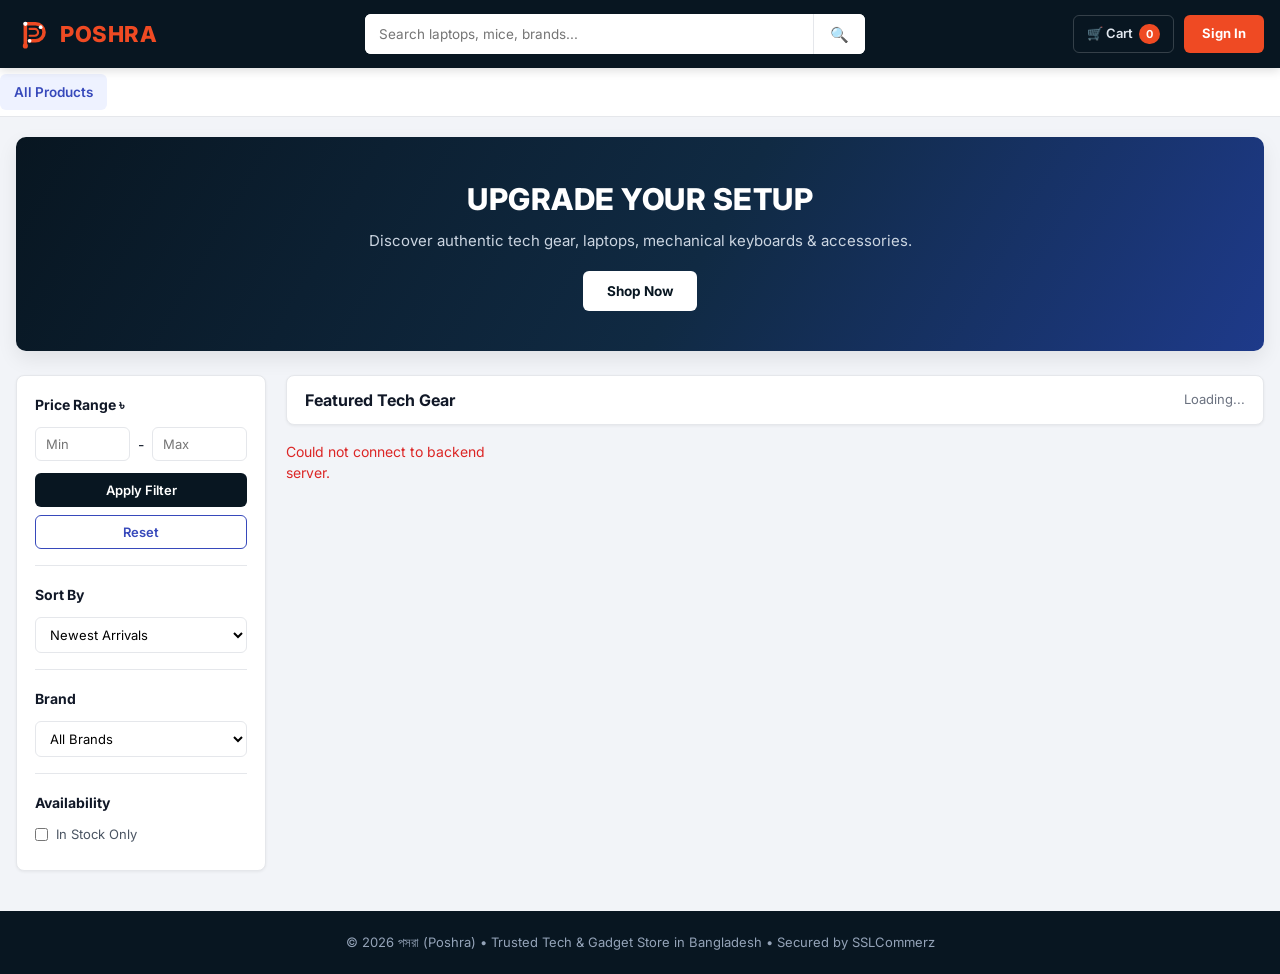
<file: frontend/index.html>
<!DOCTYPE html>
<html lang="en">
<head>
    <meta charset="UTF-8">
    <meta name="viewport" content="width=device-width, initial-scale=1.0">
    <title>POSHRA (পসরা) | Tech & Gadget Store</title>
    <link rel="stylesheet" href="css/style.css">
</head>
<body>

    <div id="shared-header"></div>

    <section class="container hero-section">
        <div class="hero-banner">
            <h1>UPGRADE YOUR SETUP</h1>
            <p>Discover authentic tech gear, laptops, mechanical keyboards & accessories.</p>
            <a href="products.html" class="hero-cta">Shop Now</a>
        </div>
    </section>

    <main class="container store-layout">
        <!-- বাম পাশের ফিল্টার সাইডবার (Price + Sort + Brand + Availability) -->
        <aside class="filter-sidebar">
            <div class="filter-group">
                <h4>Price Range ৳</h4>
                <div class="price-inputs">
                    <input type="number" id="min-price" placeholder="Min">
                    <span>-</span>
                    <input type="number" id="max-price" placeholder="Max">
                </div>
                <button class="btn-navy" id="apply-filter-btn">Apply Filter</button>
                <button class="btn-outline-blue" id="reset-filter-btn" style="margin-top:8px;">Reset</button>
            </div>

            <div class="filter-group">
                <h4>Sort By</h4>
                <select id="sort-select" class="filter-select">
                    <option value="-created_at">Newest Arrivals</option>
                    <option value="price">Price: Low to High</option>
                    <option value="-price">Price: High to Low</option>
                </select>
            </div>

            <div class="filter-group">
                <h4>Brand</h4>
                <select id="brand-select" class="filter-select">
                    <option value="">All Brands</option>
                </select>
            </div>

            <div class="filter-group">
                <h4>Availability</h4>
                <label class="checkbox-row">
                    <input type="checkbox" id="in-stock-only"> In Stock Only
                </label>
            </div>
        </aside>

        <section>
            <div class="catalog-header">
                <h2>Featured Tech Gear</h2>
                <span id="product-count-text">Loading...</span>
            </div>

            <div id="products-grid" class="products-grid">
                <p>Loading products...</p>
            </div>

            <div id="pagination-bar" class="pagination-bar"></div>
        </section>
    </main>

    <div id="shared-footer"></div>

    <script src="js/api.js"></script>
    <script>
        document.addEventListener('DOMContentLoaded', () => {
            initSharedLayout();
            loadSidebarBrands();
            loadHomeProducts();

            document.getElementById('apply-filter-btn').onclick = () => loadHomeProducts();
            document.getElementById('sort-select').onchange = () => loadHomeProducts();
            document.getElementById('brand-select').onchange = () => loadHomeProducts();
            document.getElementById('in-stock-only').onchange = () => loadHomeProducts();
            document.getElementById('reset-filter-btn').onclick = () => {
                document.getElementById('min-price').value = '';
                document.getElementById('max-price').value = '';
                document.getElementById('brand-select').value = '';
                document.getElementById('in-stock-only').checked = false;
                document.getElementById('sort-select').value = '-created_at';
                loadHomeProducts();
            };
        });

        async function loadSidebarBrands() {
            const select = document.getElementById('brand-select');
            try {
                const res = await fetch(`${API_BASE}/brands/`);
                const brands = await res.json();
                brands.forEach(b => {
                    const opt = document.createElement('option');
                    opt.value = b;
                    opt.innerText = b;
                    select.appendChild(opt);
                });
            } catch {}
        }

        async function loadHomeProducts(url = null) {
            const grid = document.getElementById('products-grid');
            const countText = document.getElementById('product-count-text');
            grid.innerHTML = '<p>Loading products...</p>';

            if (!url) {
                const params = new URLSearchParams();
                const minP = document.getElementById('min-price').value;
                const maxP = document.getElementById('max-price').value;
                const brand = document.getElementById('brand-select').value;
                const sort = document.getElementById('sort-select').value;

                if (minP) params.append('price__gte', minP);
                if (maxP) params.append('price__lte', maxP);
                if (brand) params.append('brand', brand);
                if (sort) params.append('ordering', sort);

                url = `${API_BASE}/products/?${params.toString()}`;
            }

            try {
                const res = await fetch(url);
                const data = await res.json();
                let products = data.results || [];

                if (document.getElementById('in-stock-only').checked) {
                    products = products.filter(p => p.in_stock);
                }

                countText.innerText = `Showing ${products.length} of ${data.count || products.length} items`;

                if (products.length === 0) {
                    grid.innerHTML = '<p style="grid-column:1/-1; text-align:center; padding:32px; background:#fff; border-radius:8px;">No products found matching your criteria.</p>';
                    document.getElementById('pagination-bar').innerHTML = '';
                    return;
                }

                grid.innerHTML = products.map(buildProductCardHTML).join('');
                renderPagination(data.previous, data.next);
            } catch {
                grid.innerHTML = '<p style="color:#dc2626;">Could not connect to backend server.</p>';
            }
        }

        function renderPagination(prevUrl, nextUrl) {
            const bar = document.getElementById('pagination-bar');
            bar.innerHTML = '';
            if (prevUrl) {
                const btn = document.createElement('button');
                btn.className = 'page-btn';
                btn.innerText = '← Previous';
                btn.onclick = () => loadHomeProducts(prevUrl);
                bar.appendChild(btn);
            }
            if (nextUrl) {
                const btn = document.createElement('button');
                btn.className = 'page-btn';
                btn.innerText = 'Next →';
                btn.onclick = () => loadHomeProducts(nextUrl);
                bar.appendChild(btn);
            }
        }
    </script>
</body>
</html>
</file>
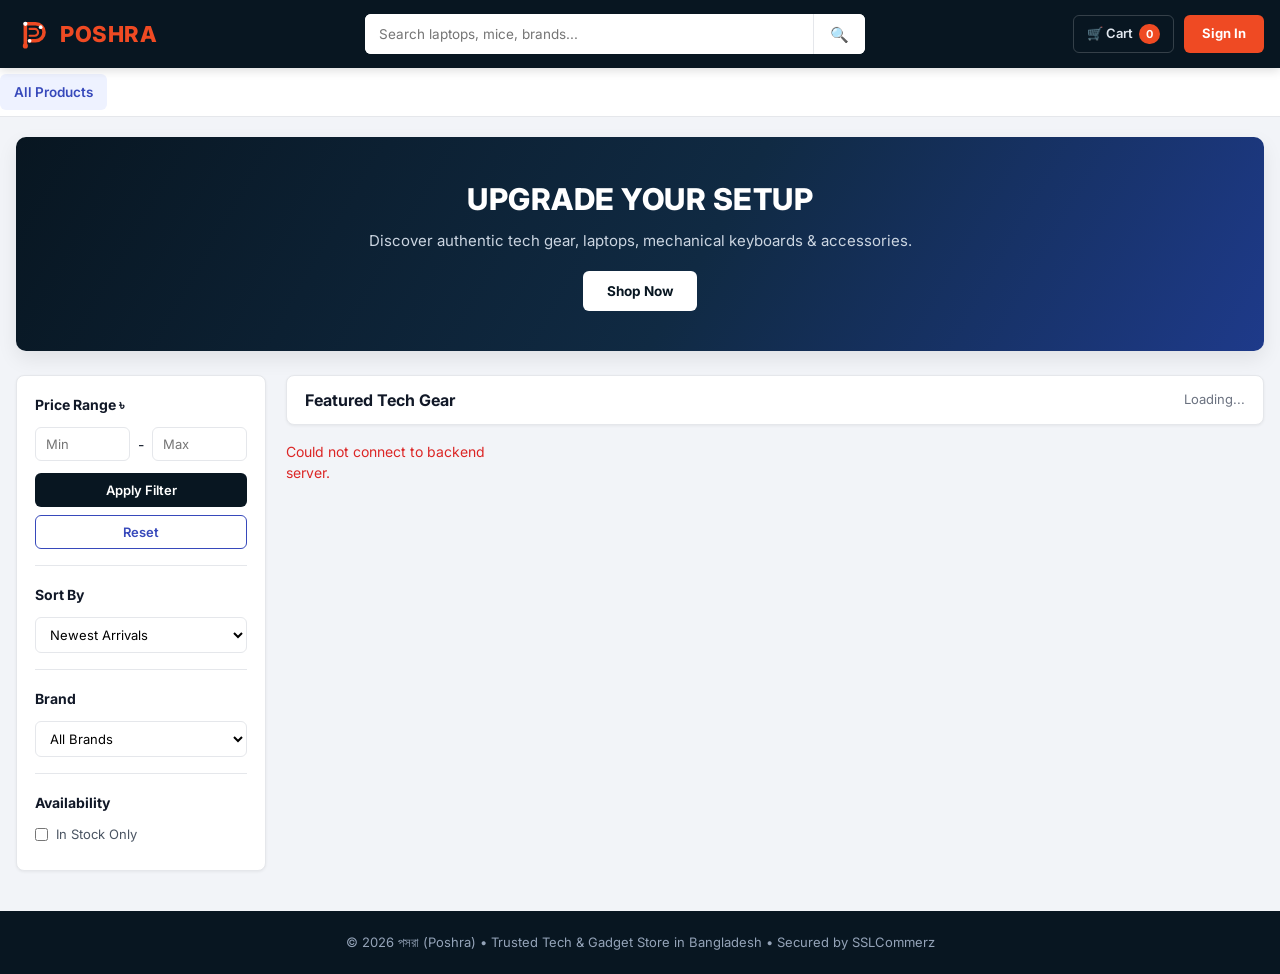
<file: frontend/admin-dashboard.html>
<!DOCTYPE html>
<html lang="en">
<head>
    <meta charset="UTF-8">
    <meta name="viewport" content="width=device-width, initial-scale=1.0">
    <title>Store Manager Dashboard | POSHRA (পসরা)</title>
    <link rel="stylesheet" href="css/style.css">
</head>
<body>

    <div id="shared-header"></div>

    <main class="container page-container">
        <div style="display:flex; justify-content:space-between; align-items:center; margin-bottom:20px; flex-wrap:wrap; gap:10px;">
            <div>
                <h1 style="font-size:24px; font-weight:800;">⚙️ Poshra Store Manager</h1>
                <p style="color:#6b7280; font-size:13.5px;">Manage products, stock, categories, and customer orders in one place.</p>
            </div>
            <a href="index.html" class="btn-outline-blue" style="width:auto;">← Back to Storefront</a>
        </div>

        <!-- ১. লাইভ KPI সামারি কার্ডস -->
        <div class="kpi-grid">
            <div class="kpi-card">
                <div class="kpi-label">Total Paid Revenue</div>
                <div class="kpi-value" id="kpi-revenue" style="color:#16a34a;">৳ 0</div>
            </div>
            <div class="kpi-card">
                <div class="kpi-label">Total Orders</div>
                <div class="kpi-value" id="kpi-orders">0</div>
            </div>
            <div class="kpi-card">
                <div class="kpi-label">Active Products</div>
                <div class="kpi-value" id="kpi-products">0</div>
            </div>
            <div class="kpi-card">
                <div class="kpi-label">Low Stock Alerts (≤ 5)</div>
                <div class="kpi-value" id="kpi-low-stock" style="color:#ef4a23;">0</div>
            </div>
        </div>

        <!-- ২. ড্যাশবোর্ড ট্যাবস -->
        <div class="admin-tabs">
            <button class="admin-tab-btn active" onclick="switchTab('orders-tab', this)">📦 Orders & Payments</button>
            <button class="admin-tab-btn" onclick="switchTab('products-tab', this)">🛍️ Products & Stock</button>
            <button class="admin-tab-btn" onclick="switchTab('add-tab', this)">➕ Add Product / Category</button>
        </div>

        <!-- ট্যাব ১: অর্ডার ও পেমেন্ট ম্যানেজমেন্ট -->
        <section id="orders-tab" class="panel-card">
            <h3 style="margin-bottom:16px;">Customer Orders & SSLCommerz Payments</h3>
            <div style="overflow-x:auto;">
                <table class="data-table">
                    <thead>
                        <tr>
                            <th>Order ID</th>
                            <th>Customer</th>
                            <th>Items</th>
                            <th>Amount</th>
                            <th>Payment</th>
                            <th>Delivery Status</th>
                        </tr>
                    </thead>
                    <tbody id="admin-orders-body">
                        <tr><td colspan="6">Loading orders...</td></tr>
                    </tbody>
                </table>
            </div>
        </section>

        <!-- ট্যাব ২: প্রোডাক্ট ও স্টক ম্যানেজমেন্ট -->
        <section id="products-tab" class="panel-card" style="display:none;">
            <h3 style="margin-bottom:16px;">Inventory & Product List</h3>
            <div style="overflow-x:auto;">
                <table class="data-table">
                    <thead>
                        <tr>
                            <th>Product</th>
                            <th>Category</th>
                            <th>Brand</th>
                            <th>Price</th>
                            <th>Stock</th>
                            <th>Quick Actions</th>
                        </tr>
                    </thead>
                    <tbody id="admin-products-body">
                        <tr><td colspan="6">Loading products...</td></tr>
                    </tbody>
                </table>
            </div>
        </section>

        <!-- ট্যাব ৩: নতুন প্রোডাক্ট ও ক্যাটাগরি যোগ করা -->
        <section id="add-tab" style="display:none;">
            <div class="checkout-layout">
                <div class="panel-card">
                    <h3 style="margin-bottom:16px;">➕ Upload New Product</h3>
                    <form id="add-product-form">
                        <div class="form-field">
                            <label>Product Name</label>
                            <input type="text" id="p-name" placeholder="e.g. Lenovo IdeaPad Slim 3" required>
                        </div>
                        <div style="display:grid; grid-template-columns:1fr 1fr; gap:12px;">
                            <div class="form-field">
                                <label>Category</label>
                                <select id="p-category" required></select>
                            </div>
                            <div class="form-field">
                                <label>Brand</label>
                                <input type="text" id="p-brand" placeholder="e.g. Lenovo, Logitech" required>
                            </div>
                        </div>
                        <div style="display:grid; grid-template-columns:1fr 1fr; gap:12px;">
                            <div class="form-field">
                                <label>Price (৳ BDT)</label>
                                <input type="number" id="p-price" placeholder="e.g. 62000" required>
                            </div>
                            <div class="form-field">
                                <label>Initial Stock Quantity</label>
                                <input type="number" id="p-stock" placeholder="e.g. 15" required>
                            </div>
                        </div>
                        <div style="display:grid; grid-template-columns:1fr 1fr; gap:12px;">
                            <div class="form-field">
                                <label>Main Cover Image</label>
                                <input type="file" id="p-image" accept="image/*">
                            </div>
                            <div class="form-field">
                                <label>Additional Gallery Images (Select Multiple)</label>
                                <input type="file" id="p-gallery" accept="image/*" multiple>
                            </div>
                        </div>
                        <div class="form-field">
                            <label>Description & Full Specifications</label>
                            <textarea id="p-desc" rows="10" style="min-height: 220px; resize: vertical; line-height: 1.6;" placeholder="Write detailed product specifications, features, warranty, and highlights...&#10;&#10;• Processor: ...&#10;• RAM: ...&#10;• Storage: ...&#10;• Warranty: 2 Years Official" required></textarea>
                        </div>
                        <button type="submit" class="btn-accent full-width" id="upload-p-btn">Publish Product to Store</button>
                    </form>
                </div>

                <div class="panel-card">
                    <h3 style="margin-bottom:16px;">📂 Add New Category</h3>
                    <form id="add-category-form">
                        <div class="form-field">
                            <label>Category Name</label>
                            <input type="text" id="c-name" placeholder="e.g. Laptops, Keyboards, Monitors" required>
                        </div>
                        <button type="submit" class="btn-navy">Create Category</button>
                    </form>
                </div>
            </div>
        </section>
    </main>

    <div id="shared-footer"></div>

    <script src="js/api.js"></script>
    <script>
        const token = localStorage.getItem('auth_token');

        document.addEventListener('DOMContentLoaded', () => {
            if (!token || localStorage.getItem('is_staff') !== 'true') {
                alert('Store Admin access only. Please Sign In with an admin account.');
                window.location.href = 'index.html';
                return;
            }
            initSharedLayout();
            loadDashboardData();
            setupAdminForms();
        });

        function switchTab(tabId, btn) {
            ['orders-tab', 'products-tab', 'add-tab'].forEach(id => {
                document.getElementById(id).style.display = id === tabId ? 'block' : 'none';
            });
            document.querySelectorAll('.admin-tab-btn').forEach(b => b.classList.remove('active'));
            btn.classList.add('active');
        }

        async function loadDashboardData() {
            await Promise.all([loadStats(), loadAdminOrders(), loadAdminProducts(), loadCategoryOptions()]);
        }

        async function loadStats() {
            const res = await fetch(`${API_BASE}/admin-panel/stats/`, { headers: { 'Authorization': `Token ${token}` } });
            if (res.ok) {
                const s = await res.json();
                document.getElementById('kpi-revenue').innerText = `৳ ${Number(s.total_revenue).toLocaleString()}`;
                document.getElementById('kpi-orders').innerText = s.total_orders;
                document.getElementById('kpi-products').innerText = s.total_products;
                document.getElementById('kpi-low-stock').innerText = s.low_stock_count;
            }
        }

        async function loadAdminOrders() {
            const tbody = document.getElementById('admin-orders-body');
            const res = await fetch(`${API_BASE}/admin-panel/orders/`, { headers: { 'Authorization': `Token ${token}` } });
            const orders = await res.json();

            if (!orders.length) {
                tbody.innerHTML = '<tr><td colspan="6">No orders placed yet.</td></tr>';
                return;
            }

            const statuses = ['Pending', 'Processing', 'Shipped', 'Delivered', 'Cancelled'];
            tbody.innerHTML = orders.map(o => {
                const payClass = o.payment_status === 'Paid' ? 'status-paid' : o.payment_status === 'Failed' ? 'status-failed' : 'status-pending';
                return `
                    <tr>
                        <td><strong>#${o.id}</strong><br><span style="font-size:11px; color:#6b7280;">${escapeHTML(o.transaction_id)}</span></td>
                        <td>@${escapeHTML(o.customer_username)}<br><span style="font-size:11px; color:#6b7280;">${escapeHTML(o.phone)}</span></td>
                        <td style="font-size:12.5px;">${o.items.map(i => `${i.quantity}x ${escapeHTML(i.product_name)}`).join('<br>')}</td>
                        <td><strong>৳ ${Number(o.total_amount).toLocaleString()}</strong></td>
                        <td><span class="status-pill ${payClass}">${o.payment_status}</span></td>
                        <td>
                            <select class="filter-select" style="width:auto;" onchange="updateOrderStatus(${o.id}, this.value)">
                                ${statuses.map(st => `<option value="${st}" ${o.status === st ? 'selected' : ''}>${st}</option>`).join('')}
                            </select>
                        </td>
                    </tr>
                `;
            }).join('');
        }

        window.updateOrderStatus = async (orderId, newStatus) => {
            const res = await fetch(`${API_BASE}/admin-panel/orders/${orderId}/`, {
                method: 'PATCH',
                headers: { 'Content-Type': 'application/json', 'Authorization': `Token ${token}` },
                body: JSON.stringify({ status: newStatus })
            });
            if (res.ok) loadStats();
            else alert('Failed to update order status.');
        };

        async function loadAdminProducts() {
            const tbody = document.getElementById('admin-products-body');
            const res = await fetch(`${API_BASE}/admin-panel/products/`, { headers: { 'Authorization': `Token ${token}` } });
            const products = await res.json();

            if (!products.length) {
                tbody.innerHTML = '<tr><td colspan="6">No products uploaded yet.</td></tr>';
                return;
            }

            tbody.innerHTML = products.map(p => `
                <tr>
                    <td><strong>${escapeHTML(p.name)}</strong></td>
                    <td>${escapeHTML(p.category_name)}</td>
                    <td>${escapeHTML(p.brand)}</td>
                    <td>৳ ${Number(p.price).toLocaleString()}</td>
                    <td><strong style="color:${p.stock <= 5 ? '#dc2626' : '#16a34a'};">${p.stock}</strong></td>
                    <td style="display:flex; gap:6px;">
                        <button class="btn-outline-blue" style="width:auto; padding:4px 8px; font-size:12px;" onclick="restockProduct(${p.id}, ${p.stock + 5})">+5 Stock</button>
                        <button class="btn-danger-sm" onclick="deleteProduct(${p.id})">Delete</button>
                    </td>
                </tr>
            `).join('');
        }

        window.restockProduct = async (id, newStock) => {
            await fetch(`${API_BASE}/admin-panel/products/${id}/`, {
                method: 'PATCH',
                headers: { 'Content-Type': 'application/json', 'Authorization': `Token ${token}` },
                body: JSON.stringify({ stock: newStock })
            });
            loadDashboardData();
        };

        window.deleteProduct = async (id) => {
            if (!confirm('Delete this product? (Note: Products already in customer orders are protected.)')) return;
            const res = await fetch(`${API_BASE}/admin-panel/products/${id}/`, {
                method: 'DELETE',
                headers: { 'Authorization': `Token ${token}` }
            });
            if (res.ok) loadDashboardData();
            else alert('Cannot delete product because it is part of existing customer orders.');
        };

        async function loadCategoryOptions() {
            const select = document.getElementById('p-category');
            const res = await fetch(`${API_BASE}/categories/`);
            const cats = await res.json();
            select.innerHTML = cats.map(c => `<option value="${c.id}">${escapeHTML(c.name)}</option>`).join('');
        }

        function setupAdminForms() {
            document.getElementById('add-category-form').onsubmit = async (e) => {
                e.preventDefault();
                const name = document.getElementById('c-name').value.trim();
                const slug = name.toLowerCase().replace(/[^a-z0-9]+/g, '-').replace(/(^-|-$)/g, '');
                const res = await fetch(`${API_BASE}/admin-panel/categories/`, {
                    method: 'POST',
                    headers: { 'Content-Type': 'application/json', 'Authorization': `Token ${token}` },
                    body: JSON.stringify({ name, slug })
                });
                if (res.ok) {
                    alert('Category added!');
                    document.getElementById('add-category-form').reset();
                    loadCategoryOptions();
                    initSharedLayout();
                } else {
                    alert('Could not create category (maybe it already exists).');
                }
            };

            document.getElementById('add-product-form').onsubmit = async (e) => {
                e.preventDefault();
                const fd = new FormData();
                fd.append('name', document.getElementById('p-name').value.trim());
                fd.append('category', document.getElementById('p-category').value);
                fd.append('brand', document.getElementById('p-brand').value.trim());
                fd.append('price', document.getElementById('p-price').value);
                fd.append('stock', document.getElementById('p-stock').value);
                fd.append('description', document.getElementById('p-desc').value.trim());

                const mainImg = document.getElementById('p-image').files[0];
                if (mainImg) fd.append('image', mainImg);

                const galleryFiles = document.getElementById('p-gallery').files;
                for (let i = 0; i < galleryFiles.length; i++) {
                    fd.append('gallery', galleryFiles[i]);
                }

                const res = await fetch(`${API_BASE}/admin-panel/products/`, {
                    method: 'POST',
                    headers: { 'Authorization': `Token ${token}` },
                    body: fd
                });
                if (res.ok) {
                    alert('Product & gallery images published to store!');
                    document.getElementById('add-product-form').reset();
                    loadDashboardData();
                } else {
                    const err = await res.json();
                    alert('Error: ' + JSON.stringify(err));
                }
            };
        }
    </script>
</body>
</html>
</file>
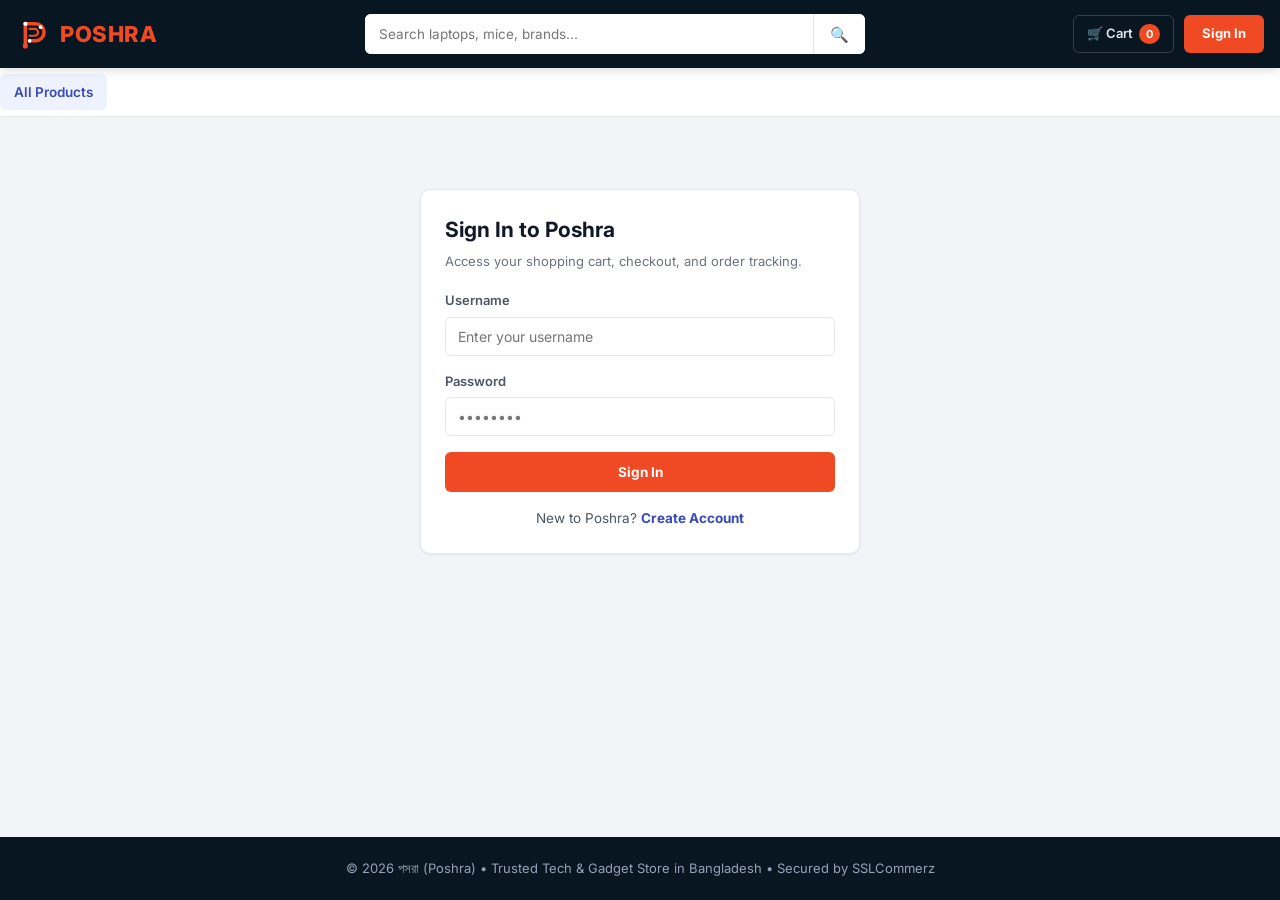
<file: frontend/auth.html>
<!DOCTYPE html>
<html lang="en">
<head>
    <meta charset="UTF-8">
    <meta name="viewport" content="width=device-width, initial-scale=1.0">
    <title>Sign In | POSHRA (পসরা)</title>
    <link rel="stylesheet" href="css/style.css">
</head>
<body>

    <div id="shared-header"></div>

    <main class="container page-container">
        <div class="auth-wrapper panel-card">
            <h2 id="auth-title" style="margin-bottom:6px;">Sign In to Poshra</h2>
            <p id="auth-subtitle" style="color:#6b7280; font-size:13px; margin-bottom:20px;">
                Access your shopping cart, checkout, and order tracking.
            </p>

            <form id="auth-form">
                <div class="form-field">
                    <label>Username</label>
                    <input type="text" id="username" placeholder="Enter your username" required>
                </div>
                <div class="form-field" id="email-field" style="display:none;">
                    <label>Email Address</label>
                    <input type="email" id="email" placeholder="name@example.com">
                </div>
                <div class="form-field">
                    <label>Password</label>
                    <input type="password" id="password" placeholder="••••••••" required>
                </div>

                <button type="submit" class="btn-accent full-width" id="submit-btn" style="padding:12px;">
                    Sign In
                </button>
            </form>

            <div id="auth-error" class="error-box"></div>

            <p style="text-align:center; margin-top:16px; font-size:13.5px; color:#4b5563;">
                <span id="switch-text">New to Poshra?</span>
                <a href="#" id="switch-link" style="color:#3749bb; font-weight:700;">Create Account</a>
            </p>
        </div>
    </main>

    <div id="shared-footer"></div>

    <script src="js/api.js"></script>
    <script>
        let isRegister = false;

        document.addEventListener('DOMContentLoaded', () => {
            initSharedLayout();
            if (localStorage.getItem('auth_token')) {
                window.location.href = 'index.html';
                return;
            }

            document.getElementById('switch-link').onclick = (e) => {
                e.preventDefault();
                isRegister = !isRegister;
                document.getElementById('auth-title').innerText = isRegister ? 'Create Poshra Account' : 'Sign In to Poshra';
                document.getElementById('email-field').style.display = isRegister ? 'block' : 'none';
                document.getElementById('submit-btn').innerText = isRegister ? 'Create Account' : 'Sign In';
                document.getElementById('switch-text').innerText = isRegister ? 'Already have an account?' : 'New to Poshra?';
                document.getElementById('switch-link').innerText = isRegister ? 'Sign In' : 'Create Account';
                document.getElementById('auth-error').style.display = 'none';
            };

            document.getElementById('auth-form').onsubmit = async (e) => {
                e.preventDefault();
                const username = document.getElementById('username').value.trim();
                const email = document.getElementById('email').value.trim();
                const password = document.getElementById('password').value;
                const errBox = document.getElementById('auth-error');
                errBox.style.display = 'none';

                const endpoint = isRegister ? `${API_BASE}/auth/register/` : `${API_BASE}/auth/login/`;
                const payload = isRegister ? { username, email, password } : { username, password };

                try {
                    const res = await fetch(endpoint, {
                        method: 'POST',
                        headers: { 'Content-Type': 'application/json' },
                        body: JSON.stringify(payload)
                    });
                    const data = await res.json();

                    if (res.ok && data.token) {
                        localStorage.setItem('auth_token', data.token);
                        localStorage.setItem('username', data.username);
                        localStorage.setItem('is_staff', data.is_staff ? 'true' : 'false');
                        window.location.href = 'index.html';
                    } else {
                        errBox.innerText = data.error || JSON.stringify(data);
                        errBox.style.display = 'block';
                    }
                } catch {
                    errBox.innerText = 'Network error. Make sure Django server is running.';
                    errBox.style.display = 'block';
                }
            };
        });
    </script>
</body>
</html>
</file>
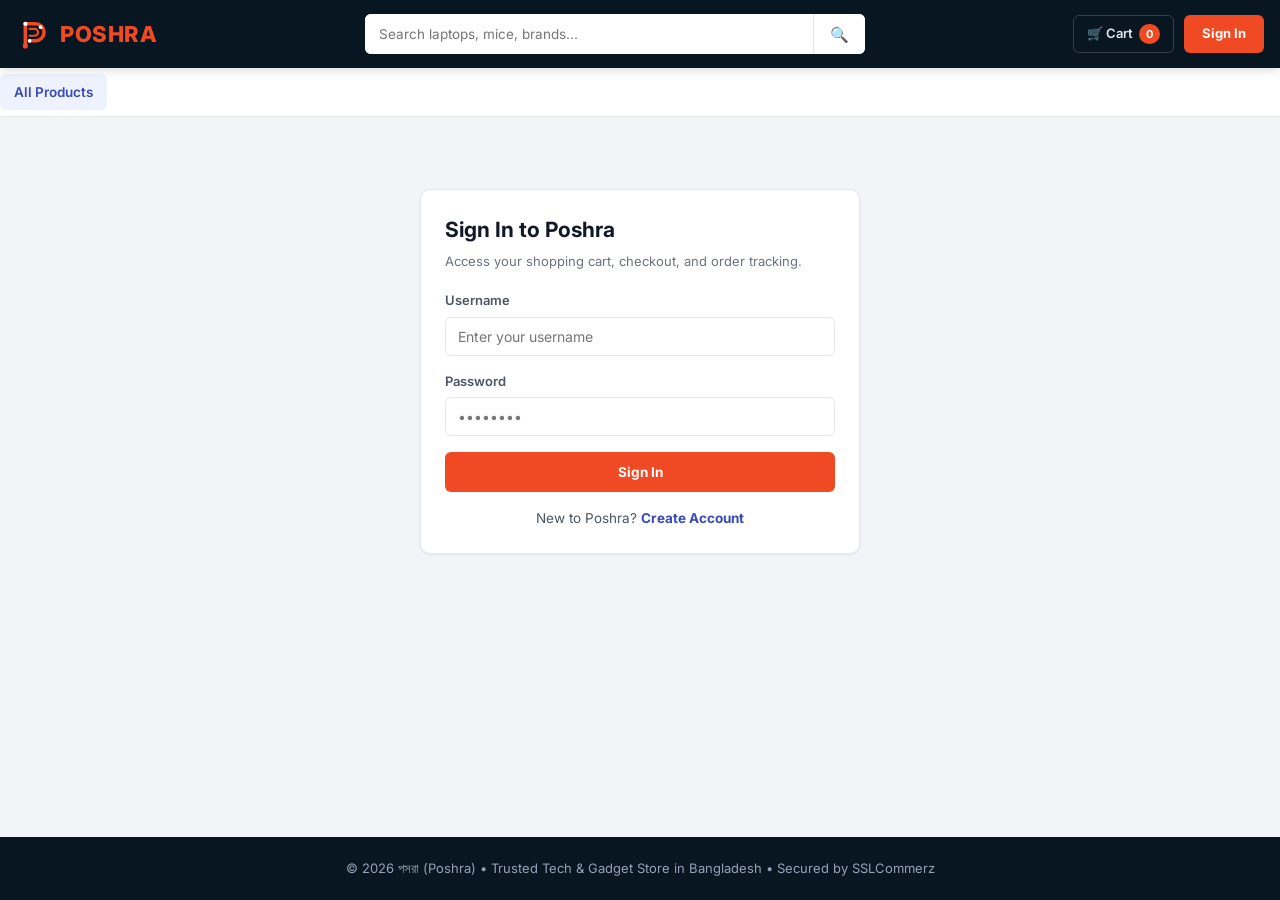
<file: frontend/cart.html>
<!DOCTYPE html>
<html lang="en">
<head>
    <meta charset="UTF-8">
    <meta name="viewport" content="width=device-width, initial-scale=1.0">
    <title>Shopping Cart | POSHRA (পসরা)</title>
    <link rel="stylesheet" href="css/style.css">
</head>
<body>

    <div id="shared-header"></div>

    <main class="container page-container">
        <div class="breadcrumb"><a href="index.html">Home</a> / <span>Shopping Cart</span></div>

        <div id="cart-content" class="cart-layout">
            <div class="panel-card">
                <h2 style="margin-bottom:16px;">🛒 Shopping Cart</h2>
                <div id="cart-table-area"><p>Loading your cart...</p></div>
            </div>

            <div class="panel-card" id="cart-summary-card" style="display:none;">
                <h3 style="margin-bottom:16px;">Order Summary</h3>
                <div class="summary-row">
                    <span>Subtotal</span>
                    <strong id="summary-subtotal">৳0</strong>
                </div>
                <div class="summary-row">
                    <span>Delivery</span>
                    <span>Calculated at checkout</span>
                </div>
                <div class="summary-row summary-total">
                    <span>Total Payable</span>
                    <span id="summary-total">৳0</span>
                </div>
                <a href="checkout.html" class="btn-accent" style="display:block; text-align:center; margin-top:16px;">
                    Proceed to Checkout →
                </a>
            </div>
        </div>
    </main>

    <div id="shared-footer"></div>

    <script src="js/api.js"></script>
    <script>
        document.addEventListener('DOMContentLoaded', () => {
            initSharedLayout();
            if (!requireAuth()) return;
            loadCartPage();
        });

        async function loadCartPage() {
            const token = localStorage.getItem('auth_token');
            const tableArea = document.getElementById('cart-table-area');
            const summaryCard = document.getElementById('cart-summary-card');

            try {
                const res = await fetch(`${API_BASE}/cart/`, {
                    headers: { 'Authorization': `Token ${token}` }
                });
                const cart = await res.json();
                const items = cart.items || [];

                if (items.length === 0) {
                    tableArea.innerHTML = `
                        <p style="color:#6b7280; margin-bottom:16px;">Your shopping cart is currently empty.</p>
                        <a href="index.html" class="btn-primary" style="display:inline-block;">Continue Shopping</a>
                    `;
                    summaryCard.style.display = 'none';
                    return;
                }

                summaryCard.style.display = 'block';
                const totalFormatted = `৳ ${Number(cart.total_price).toLocaleString()}`;
                document.getElementById('summary-subtotal').innerText = totalFormatted;
                document.getElementById('summary-total').innerText = totalFormatted;

                tableArea.innerHTML = `
                    <table class="data-table">
                        <thead>
                            <tr>
                                <th>Product</th>
                                <th>Unit Price</th>
                                <th>Quantity</th>
                                <th>Subtotal</th>
                                <th>Action</th>
                            </tr>
                        </thead>
                        <tbody>
                            ${items.map(item => `
                                <tr>
                                    <td>
                                        <a href="product-detail.html?id=${item.product}" style="font-weight:600; color:#111827;">
                                            ${escapeHTML(item.product_name)}
                                        </a>
                                    </td>
                                    <td>৳ ${Number(item.product_price).toLocaleString()}</td>
                                    <td>
                                        <div class="qty-selector" style="margin-right:0;">
                                            <button type="button" onclick="updateItemQty(${item.id}, ${item.quantity - 1})">-</button>
                                            <span>${item.quantity}</span>
                                            <button type="button" onclick="updateItemQty(${item.id}, ${item.quantity + 1})">+</button>
                                        </div>
                                    </td>
                                    <td><strong>৳ ${Number(item.subtotal).toLocaleString()}</strong></td>
                                    <td>
                                        <button class="btn-danger-sm" onclick="deleteCartItem(${item.id})">Remove</button>
                                    </td>
                                </tr>
                            `).join('')}
                        </tbody>
                    </table>
                `;
            } catch (err) {
                tableArea.innerHTML = '<p style="color:#dc2626;">Failed to load cart.</p>';
            }
        }

        async function updateItemQty(itemId, newQty) {
            if (newQty <= 0) return deleteCartItem(itemId);
            const token = localStorage.getItem('auth_token');
            const res = await fetch(`${API_BASE}/cart/items/${itemId}/`, {
                method: 'PATCH',
                headers: { 'Content-Type': 'application/json', 'Authorization': `Token ${token}` },
                body: JSON.stringify({ quantity: newQty })
            });
            if (res.ok) {
                loadCartPage();
                updateCartBadge();
            } else {
                const err = await res.json();
                alert(err[0] || err.error || 'Stock limit reached.');
            }
        }

        async function deleteCartItem(itemId) {
            const token = localStorage.getItem('auth_token');
            await fetch(`${API_BASE}/cart/items/${itemId}/`, {
                method: 'DELETE',
                headers: { 'Authorization': `Token ${token}` }
            });
            loadCartPage();
            updateCartBadge();
        }
    </script>
</body>
</html>
</file>
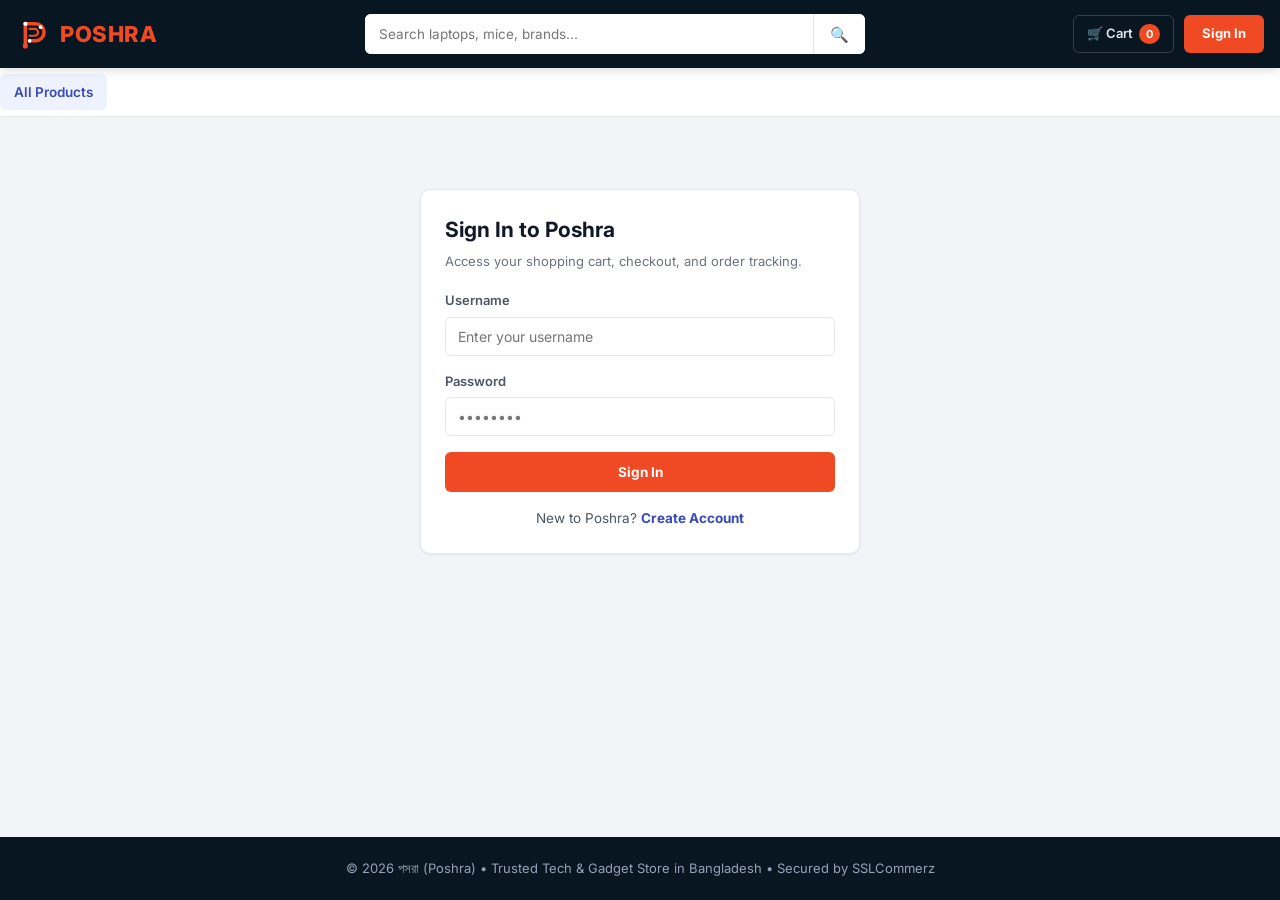
<file: frontend/checkout.html>
<!DOCTYPE html>
<html lang="en">
<head>
    <meta charset="UTF-8">
    <meta name="viewport" content="width=device-width, initial-scale=1.0">
    <title>Checkout | POSHRA (পসরা)</title>
    <link rel="stylesheet" href="css/style.css">
</head>
<body>

    <div id="shared-header"></div>

    <main class="container page-container">
        <div class="breadcrumb"><a href="index.html">Home</a> / <a href="cart.html">Cart</a> / <span>Checkout</span></div>

        <div class="checkout-layout">
            <!-- বামে: ডেলিভারি তথ্য ও পেমেন্ট অপশন -->
            <div class="panel-card">
                <h2 style="margin-bottom:18px;">🚚 Delivery & Payment</h2>
                <div id="checkout-form">
                    <div class="form-field">
                        <label>Full Delivery Address</label>
                        <textarea id="shipping-address" rows="3" placeholder="House, Road, Area, City (e.g. House 12, Road 5, Uttara, Dhaka)"></textarea>
                    </div>
                    <div class="form-field">
                        <label>Contact Phone Number</label>
                        <input type="text" id="shipping-phone" placeholder="e.g. 01711000000">
                    </div>

                    <div class="form-field">
                        <label>Select Payment Method</label>
                        <div style="border:1.5px solid #3749bb; background:#eef2ff; padding:12px 14px; border-radius:8px;">
                            <label style="display:flex; align-items:center; gap:10px; margin:0; cursor:pointer; color:#111827;">
                                <input type="radio" name="payment_method" value="sslcommerz" checked style="width:auto; margin:0;">
                                <strong>Online Payment via SSLCommerz</strong>
                            </label>
                            <div style="font-size:12.5px; color:#4b5563; margin-top:4px; margin-left:24px;">
                                Pay securely with bKash, Nagad, Rocket, Visa, MasterCard & Net Banking
                            </div>
                        </div>
                    </div>

                    <button type="button" onclick="handleCheckout()" class="btn-accent full-width" id="pay-btn" style="padding:13px; font-size:15px;">
                        🔒 Confirm & Pay via SSLCommerz
                    </button>
                </div>
                <div id="checkout-error" class="error-box"></div>
            </div>

            <!-- ডানে: অর্ডার সামারি -->
            <div class="panel-card">
                <h3 style="margin-bottom:16px;">Order Review</h3>
                <div id="checkout-items"><p>Loading summary...</p></div>
                <div class="summary-row summary-total" style="margin-top:14px;">
                    <span>Total Payable</span>
                    <span id="checkout-total">৳0</span>
                </div>
            </div>
        </div>
    </main>

    <div id="shared-footer"></div>

    <script src="js/api.js"></script>
    <script>
        document.addEventListener('DOMContentLoaded', () => {
            initSharedLayout();
            if (!requireAuth()) return;
            loadCheckoutSummary();
        });

        async function loadCheckoutSummary() {
            const token = localStorage.getItem('auth_token');
            const itemsEl = document.getElementById('checkout-items');
            const res = await fetch(`${API_BASE}/cart/`, {
                headers: { 'Authorization': `Token ${token}` }
            });
            const cart = await res.json();

            if (!cart.items || cart.items.length === 0) {
                window.location.href = 'cart.html';
                return;
            }

            itemsEl.innerHTML = cart.items.map(item => `
                <div class="summary-row">
                    <span>${item.quantity}x ${escapeHTML(item.product_name)}</span>
                    <strong>৳ ${Number(item.subtotal).toLocaleString()}</strong>
                </div>
            `).join('');
            document.getElementById('checkout-total').innerText = `৳ ${Number(cart.total_price).toLocaleString()}`;
        }

        async function handleCheckout() {
            const address = document.getElementById('shipping-address').value.trim();
            const phone = document.getElementById('shipping-phone').value.trim();
            const errBox = document.getElementById('checkout-error');
            const btn = document.getElementById('pay-btn');

            if (!address || !phone) {
                alert('Please enter both your Delivery Address and Phone Number.');
                return;
            }

            const token = localStorage.getItem('auth_token');
            errBox.style.display = 'none';
            btn.innerText = 'Connecting to SSLCommerz Gateway...';
            btn.disabled = true;

            try {
                const res = await fetch(`${API_BASE}/orders/checkout/`, {
                    method: 'POST',
                    headers: {
                        'Content-Type': 'application/json',
                        'Authorization': `Token ${token}`
                    },
                    body: JSON.stringify({
                        shipping_address: address,
                        phone: phone
                    })
                });

                const rawText = await res.text();
                let data = {};
                try { data = JSON.parse(rawText); } catch {}

                if (res.ok && data.payment_url) {
                    window.location.href = data.payment_url;
                } else {
                    const msg = data.error || data.detail || `Server Error (${res.status}): ${rawText.slice(0, 150)}`;
                    errBox.innerText = msg;
                    errBox.style.display = 'block';
                    alert(msg);
                    btn.innerText = '🔒 Confirm & Pay via SSLCommerz';
                    btn.disabled = false;
                }
            } catch (err) {
                const msg = 'Network error: Make sure Django server (runserver) is running.';
                errBox.innerText = msg;
                errBox.style.display = 'block';
                alert(msg);
                btn.innerText = '🔒 Confirm & Pay via SSLCommerz';
                btn.disabled = false;
            }
        }
    </script>
</body>
</html>
</file>
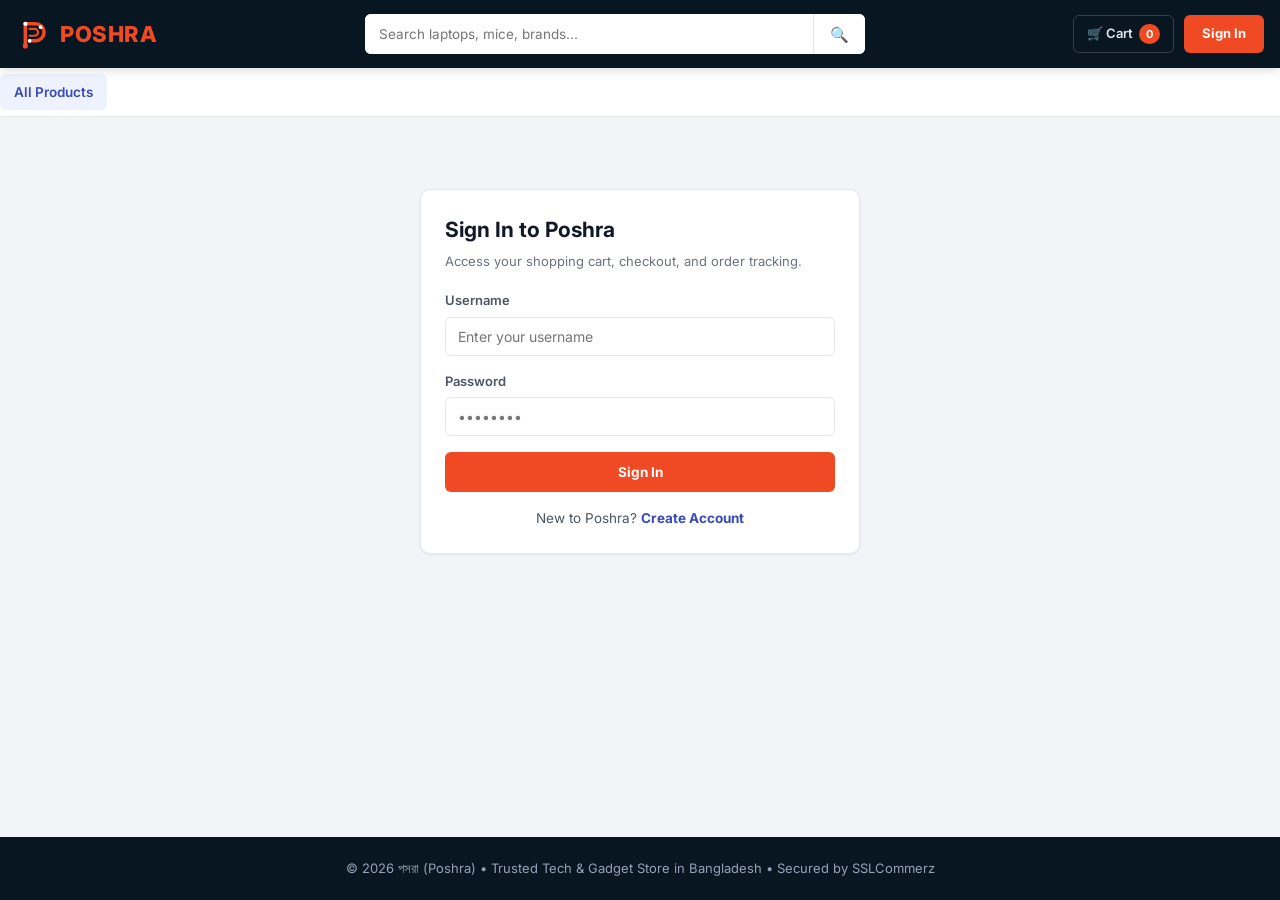
<file: frontend/orders.html>
<!DOCTYPE html>
<html lang="en">
<head>
    <meta charset="UTF-8">
    <meta name="viewport" content="width=device-width, initial-scale=1.0">
    <title>My Orders | POSHRA (পসরা)</title>
    <link rel="stylesheet" href="css/style.css">
</head>
<body>

    <div id="shared-header"></div>

    <main class="container page-container">
        <div class="breadcrumb"><a href="index.html">Home</a> / <span>My Orders</span></div>

        <div class="panel-card">
            <h2 style="margin-bottom:20px;">📦 My Orders & Tracking</h2>
            <div id="orders-container"><p>Loading your orders...</p></div>
        </div>
    </main>

    <div id="shared-footer"></div>

    <script src="js/api.js"></script>
    <script>
        document.addEventListener('DOMContentLoaded', () => {
            initSharedLayout();
            if (!requireAuth()) return;
            loadOrders();
        });

        async function loadOrders() {
            const token = localStorage.getItem('auth_token');
            const container = document.getElementById('orders-container');

            try {
                const res = await fetch(`${API_BASE}/orders/`, {
                    headers: { 'Authorization': `Token ${token}` }
                });
                const data = await res.json();
                const orders = data.results || data;

                if (!orders.length) {
                    container.innerHTML = '<p style="color:#6b7280;">You have not placed any orders yet.</p>';
                    return;
                }

                container.innerHTML = orders.map(order => {
                    const date = new Date(order.created_at).toLocaleDateString('en-US', {
                        year: 'numeric', month: 'short', day: 'numeric'
                    });
                    const payClass = order.payment_status === 'Paid' ? 'status-paid' :
                                     order.payment_status === 'Failed' ? 'status-failed' : 'status-pending';

                    return `
                        <div style="border:1px solid #e5e7eb; border-radius:8px; padding:16px; margin-bottom:14px;">
                            <div style="display:flex; justify-content:space-between; align-items:center; flex-wrap:wrap; gap:10px; margin-bottom:10px;">
                                <div>
                                    <strong>Order #${order.id}</strong>
                                    <span style="color:#6b7280; font-size:12.5px; margin-left:8px;">(${escapeHTML(order.transaction_id)}) • ${date}</span>
                                </div>
                                <div style="font-size:16px; font-weight:800; color:#ef4a23;">
                                    ৳ ${Number(order.total_amount).toLocaleString()}
                                </div>
                            </div>

                            <div style="display:flex; gap:10px; margin-bottom:10px; font-size:12.5px;">
                                <span>Payment: <span class="status-pill ${payClass}">${order.payment_status}</span></span>
                                <span>Order Status: <span class="status-pill status-pending">${order.status}</span></span>
                            </div>

                            <div style="font-size:13px; color:#4b5563; background:#f9fafb; padding:10px; border-radius:6px;">
                                <div><strong>Items:</strong> ${order.items.map(i => `${i.quantity}x ${escapeHTML(i.product_name)} (৳${Number(i.price_at_purchase).toLocaleString()})`).join(', ')}</div>
                                <div style="margin-top:4px;"><strong>Delivery:</strong> ${escapeHTML(order.shipping_address)} • 📞 ${escapeHTML(order.phone)}</div>
                            </div>
                        </div>
                    `;
                }).join('');
            } catch (err) {
                container.innerHTML = '<p style="color:#dc2626;">Failed to load order history.</p>';
            }
        }
    </script>
</body>
</html>
</file>
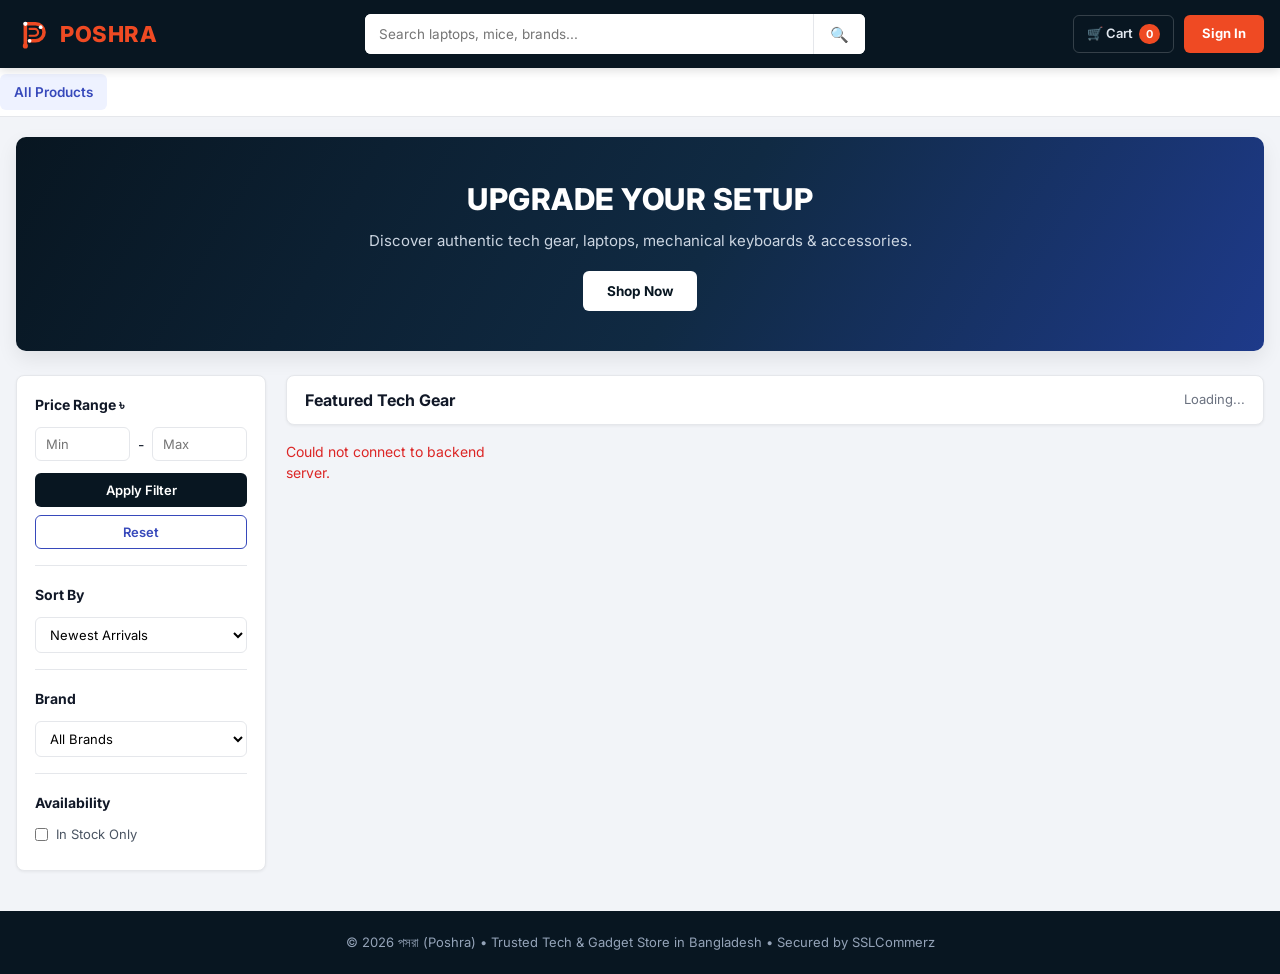
<file: frontend/product-detail.html>
<!DOCTYPE html>
<html lang="en">
<head>
    <meta charset="UTF-8">
    <meta name="viewport" content="width=device-width, initial-scale=1.0">
    <title>Product Details | POSHRA (পসরা)</title>
    <link rel="stylesheet" href="css/style.css">
</head>
<body>

    <div id="shared-header"></div>

    <main class="container page-container">
        <div class="breadcrumb" id="breadcrumb">
            <a href="index.html">Home</a> / <span>Loading...</span>
        </div>

        <div id="detail-container" class="detail-card">
            <p>Loading product details...</p>
        </div>
    </main>

    <div id="shared-footer"></div>

    <script src="js/api.js"></script>
    <script>
        let selectedQty = 1;
        let maxStock = 1;

        document.addEventListener('DOMContentLoaded', () => {
            initSharedLayout();
            const productId = getQueryParam('id');
            if (!productId) {
                window.location.href = 'index.html';
                return;
            }
            loadProductDetail(productId);
        });

        async function loadProductDetail(id) {
            const container = document.getElementById('detail-container');
            const breadcrumb = document.getElementById('breadcrumb');

            try {
                const res = await fetch(`${API_BASE}/products/${id}/`);
                if (!res.ok) {
                    container.innerHTML = '<p style="color:#dc2626;">Product not found.</p>';
                    return;
                }
                const p = await res.json();
                maxStock = p.stock;
                document.title = `${p.name} | POSHRA`;

                breadcrumb.innerHTML = `
                    <a href="index.html">Home</a> / 
                    <a href="products.html?category=${p.category}&name=${encodeURIComponent(p.category_name)}">${escapeHTML(p.category_name)}</a> / 
                    <span>${escapeHTML(p.name)}</span>
                `;

                const mainUrl = p.image || FALLBACK_IMG;
                const allImages = [mainUrl, ...(p.gallery || []).map(g => g.image)];

                container.innerHTML = `
                    <div>
                        <div class="detail-image-box">
                            <img id="main-preview-img" src="${mainUrl}" alt="${escapeHTML(p.name)}">
                        </div>
                        ${allImages.length > 1 ? `
                            <div style="display:flex; gap:10px; margin-top:12px; flex-wrap:wrap;">
                                ${allImages.map((imgUrl, idx) => `
                                    <img src="${imgUrl}" onclick="document.getElementById('main-preview-img').src='${imgUrl}'"
                                         style="width:68px; height:68px; object-fit:cover; border-radius:6px; border:2px solid ${idx===0 ? '#ef4a23' : '#e5e7eb'}; cursor:pointer;">
                                `).join('')}
                            </div>
                        ` : ''}
                    </div>

                    <div class="detail-info">
                        <span class="stock-badge ${p.in_stock ? 'in-stock' : 'out-stock'}">
                            ${p.in_stock ? `In Stock (${p.stock} available)` : 'Out of Stock'}
                        </span>
                        <h1>${escapeHTML(p.name)}</h1>
                        <div style="font-size:13px; color:#6b7280;">
                            Brand: <strong>${escapeHTML(p.brand)}</strong> • Category: <strong>${escapeHTML(p.category_name)}</strong>
                        </div>
                        <div class="detail-price">৳ ${Number(p.price).toLocaleString()}</div>

                        <h4 style="font-size:14px; margin-bottom:6px; color:#111827;">Key Specifications & Description</h4>
                        <div class="detail-desc">${escapeHTML(p.description)}</div>

                        ${p.in_stock ? `
                            <div class="detail-actions">
                                <div class="qty-selector">
                                    <button type="button" onclick="changeQty(-1)">-</button>
                                    <span id="qty-display">1</span>
                                    <button type="button" onclick="changeQty(1)">+</button>
                                </div>
                                <button class="btn-primary" onclick="addToCartAPI(${p.id}, selectedQty, false)">
                                    🛒 Add to Cart
                                </button>
                                <button class="btn-accent" onclick="addToCartAPI(${p.id}, selectedQty, true)">
                                    ⚡ Buy Now
                                </button>
                            </div>
                        ` : `
                            <button class="btn-outline-blue" disabled style="width:auto; opacity:0.5; cursor:not-allowed;">
                                Currently Out of Stock
                            </button>
                        `}
                    </div>
                `;
            } catch {
                container.innerHTML = '<p style="color:#dc2626;">Failed to load product details.</p>';
            }
        }

        function changeQty(delta) {
            const next = selectedQty + delta;
            if (next >= 1 && next <= maxStock) {
                selectedQty = next;
                document.getElementById('qty-display').innerText = selectedQty;
            }
        }
    </script>
</body>
</html>
</file>
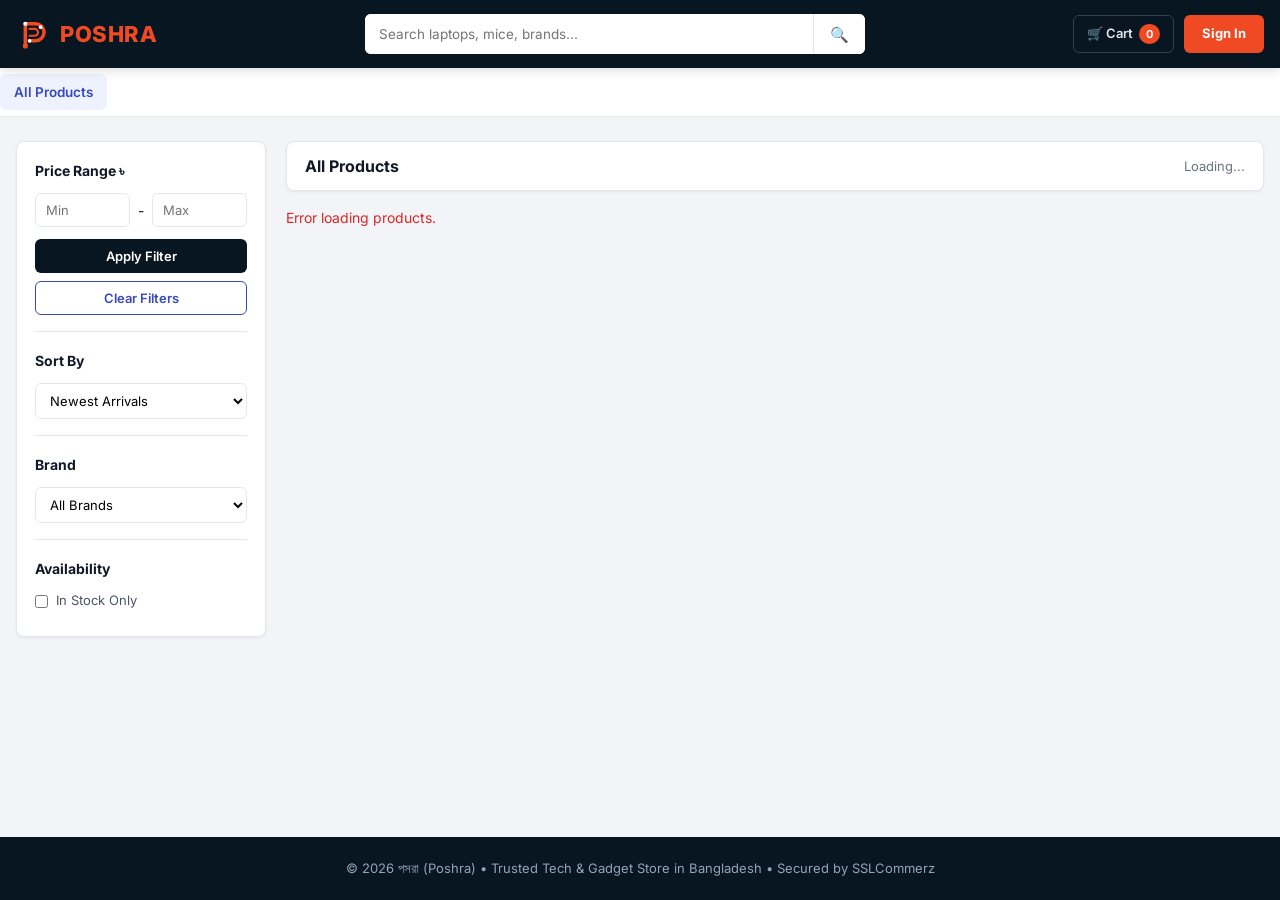
<file: frontend/products.html>
<!DOCTYPE html>
<html lang="en">
<head>
    <meta charset="UTF-8">
    <meta name="viewport" content="width=device-width, initial-scale=1.0">
    <title>Browse Products | POSHRA (পসরা)</title>
    <link rel="stylesheet" href="css/style.css">
</head>
<body>

    <div id="shared-header"></div>

    <main class="container store-layout">
        <aside class="filter-sidebar">
            <div class="filter-group">
                <h4>Price Range ৳</h4>
                <div class="price-inputs">
                    <input type="number" id="min-price" placeholder="Min">
                    <span>-</span>
                    <input type="number" id="max-price" placeholder="Max">
                </div>
                <button class="btn-navy" id="apply-filter-btn">Apply Filter</button>
                <button class="btn-outline-blue" id="reset-filter-btn" style="margin-top:8px;">Clear Filters</button>
            </div>

            <div class="filter-group">
                <h4>Sort By</h4>
                <select id="sort-select" class="filter-select">
                    <option value="-created_at">Newest Arrivals</option>
                    <option value="price">Price: Low to High</option>
                    <option value="-price">Price: High to Low</option>
                </select>
            </div>

            <div class="filter-group">
                <h4>Brand</h4>
                <select id="brand-select" class="filter-select">
                    <option value="">All Brands</option>
                </select>
            </div>

            <div class="filter-group">
                <h4>Availability</h4>
                <label class="checkbox-row">
                    <input type="checkbox" id="in-stock-only"> In Stock Only
                </label>
            </div>
        </aside>

        <section>
            <div class="catalog-header">
                <h2 id="page-heading">All Products</h2>
                <span id="product-count-text">Loading...</span>
            </div>

            <div id="products-grid" class="products-grid">
                <p>Loading products...</p>
            </div>

            <div id="pagination-bar" class="pagination-bar"></div>
        </section>
    </main>

    <div id="shared-footer"></div>

    <script src="js/api.js"></script>
    <script>
        const categoryId = getQueryParam('category') || '';
        const categoryName = getQueryParam('name') || '';
        const searchQuery = getQueryParam('search') || '';
        const urlBrand = getQueryParam('brand') || '';

        document.addEventListener('DOMContentLoaded', async () => {
            initSharedLayout(categoryId);
            await loadSidebarBrands();

            const heading = document.getElementById('page-heading');
            if (searchQuery) heading.innerText = `Search Results for "${searchQuery}"`;
            else if (categoryName && urlBrand) heading.innerText = `${categoryName} — ${urlBrand}`;
            else if (categoryName) heading.innerText = categoryName;
            else heading.innerText = 'All Products';

            loadFilteredProducts();

            document.getElementById('apply-filter-btn').onclick = () => loadFilteredProducts();
            document.getElementById('sort-select').onchange = () => loadFilteredProducts();
            document.getElementById('brand-select').onchange = () => loadFilteredProducts();
            document.getElementById('in-stock-only').onchange = () => loadFilteredProducts();
            document.getElementById('reset-filter-btn').onclick = () => {
                window.location.href = 'products.html';
            };
        });

        async function loadSidebarBrands() {
            const select = document.getElementById('brand-select');
            try {
                const bUrl = categoryId ? `${API_BASE}/brands/?category=${categoryId}` : `${API_BASE}/brands/`;
                const res = await fetch(bUrl);
                const brands = await res.json();
                brands.forEach(b => {
                    const opt = document.createElement('option');
                    opt.value = b;
                    opt.innerText = b;
                    if (b === urlBrand) opt.selected = true;
                    select.appendChild(opt);
                });
            } catch {}
        }

        async function loadFilteredProducts(url = null) {
            const grid = document.getElementById('products-grid');
            const countText = document.getElementById('product-count-text');
            grid.innerHTML = '<p>Loading products...</p>';

            if (!url) {
                const params = new URLSearchParams();
                const minP = document.getElementById('min-price').value;
                const maxP = document.getElementById('max-price').value;
                const brand = document.getElementById('brand-select').value;
                const sort = document.getElementById('sort-select').value;

                if (categoryId) params.append('category', categoryId);
                if (searchQuery) params.append('search', searchQuery);
                if (minP) params.append('price__gte', minP);
                if (maxP) params.append('price__lte', maxP);
                if (brand) params.append('brand', brand);
                if (sort) params.append('ordering', sort);

                url = `${API_BASE}/products/?${params.toString()}`;
            }

            try {
                const res = await fetch(url);
                const data = await res.json();
                let products = data.results || [];

                if (document.getElementById('in-stock-only').checked) {
                    products = products.filter(p => p.in_stock);
                }

                countText.innerText = `Showing ${products.length} of ${data.count || products.length} items`;

                if (products.length === 0) {
                    grid.innerHTML = '<p style="grid-column:1/-1; text-align:center; padding:32px; background:#fff; border-radius:8px;">No products found.</p>';
                    document.getElementById('pagination-bar').innerHTML = '';
                    return;
                }

                grid.innerHTML = products.map(buildProductCardHTML).join('');
                renderPagination(data.previous, data.next);
            } catch {
                grid.innerHTML = '<p style="color:#dc2626;">Error loading products.</p>';
            }
        }

        function renderPagination(prevUrl, nextUrl) {
            const bar = document.getElementById('pagination-bar');
            bar.innerHTML = '';
            if (prevUrl) {
                const btn = document.createElement('button');
                btn.className = 'page-btn';
                btn.innerText = '← Previous';
                btn.onclick = () => loadFilteredProducts(prevUrl);
                bar.appendChild(btn);
            }
            if (nextUrl) {
                const btn = document.createElement('button');
                btn.className = 'page-btn';
                btn.innerText = 'Next →';
                btn.onclick = () => loadFilteredProducts(nextUrl);
                bar.appendChild(btn);
            }
        }
    </script>
</body>
</html>
</file>
<file: frontend/css/style.css>
@import url('https://fonts.googleapis.com/css2?family=Inter:wght@400;500;600;700;800&display=swap');

:root {
    --navy: #081621;
    --navy-light: #0f2436;
    --accent: #ef4a23;
    --accent-hover: #d63c18;
    --blue: #3749bb;
    --blue-hover: #283696;
    --bg: #f2f4f8;
    --surface: #ffffff;
    --text: #111827;
    --text-secondary: #4b5563;
    --muted: #6b7280;
    --border: #e5e7eb;
    --green-bg: #dcfce7;
    --green-text: #16a34a;
    --red-bg: #fee2e2;
    --red-text: #dc2626;
    --yellow-bg: #fef3c7;
    --yellow-text: #d97706;
    --radius: 8px;
    --shadow-sm: 0 1px 3px rgba(0, 0, 0, 0.06);
    --shadow-md: 0 8px 20px rgba(0, 0, 0, 0.08);
}

* { box-sizing: border-box; margin: 0; padding: 0; font-family: 'Inter', -apple-system, sans-serif; }
body { background-color: var(--bg); color: var(--text); font-size: 14px; line-height: 1.5; min-height: 100vh; display: flex; flex-direction: column; }
a { text-decoration: none; color: inherit; }
.container { width: 100%; max-width: 1280px; margin: 0 auto; padding: 0 16px; }

/* ১. হেডার */
.main-header { background-color: var(--navy); color: #fff; padding: 14px 0; position: sticky; top: 0; z-index: 60; box-shadow: 0 2px 10px rgba(0,0,0,0.15); }
.header-inner { display: flex; align-items: center; justify-content: space-between; gap: 20px; flex-wrap: wrap; }
.brand-logo { display: flex; align-items: center; gap: 10px; font-size: 22px; font-weight: 800; letter-spacing: 0.5px; color: var(--accent); }
.search-box { flex: 1; max-width: 500px; display: flex; background: #fff; border-radius: 6px; overflow: hidden; height: 40px; }
.search-box input { flex: 1; border: none; padding: 0 14px; font-size: 13.5px; color: var(--text); outline: none; }
.search-box button { background: #fff; border: none; border-left: 1px solid var(--border); padding: 0 16px; cursor: pointer; font-size: 15px; color: var(--navy); }
.header-actions { display: flex; align-items: center; gap: 10px; flex-wrap: wrap; }
.nav-link-btn { background: transparent; color: #e2e8f0; border: 1px solid rgba(255,255,255,0.18); padding: 8px 13px; border-radius: 6px; font-size: 13px; font-weight: 600; display: inline-flex; align-items: center; gap: 6px; cursor: pointer; transition: all 0.2s; }
.nav-link-btn:hover { background: rgba(255,255,255,0.1); color: #fff; }
.cart-badge { background: var(--accent); color: #fff; font-size: 11px; font-weight: 700; padding: 2px 7px; border-radius: 12px; }
.btn-signin { background: var(--accent); color: #fff; border: none; padding: 9px 18px; border-radius: 6px; font-size: 13px; font-weight: 700; cursor: pointer; }
.btn-signin:hover { background: var(--accent-hover); }

/* ২. ক্যাটাগরি নেভিগেশন ও ব্র্যান্ড ড্রপডাউন মেনু (StarTech Style) */
.category-navbar { background: var(--surface); border-bottom: 1px solid var(--border); position: relative; z-index: 50; }
.category-nav-list { display: flex; align-items: center; gap: 4px; flex-wrap: wrap; padding: 6px 0; }
.cat-dropdown { position: relative; display: inline-block; }
.cat-tab { display: inline-flex; align-items: center; gap: 5px; padding: 8px 14px; border-radius: 6px; font-size: 13.5px; font-weight: 600; color: var(--text-secondary); white-space: nowrap; transition: all 0.2s; }
.cat-tab:hover, .cat-tab.active { background: #eef2ff; color: var(--blue); }
.cat-dropdown-menu { display: none; position: absolute; top: 100%; left: 0; min-width: 190px; background: var(--surface); border: 1px solid var(--border); border-radius: 8px; box-shadow: var(--shadow-md); padding: 6px; z-index: 100; }
.cat-dropdown:hover .cat-dropdown-menu { display: block; }
.dropdown-item { display: block; padding: 8px 12px; font-size: 13px; color: var(--text); border-radius: 5px; font-weight: 500; }
.dropdown-item:hover { background: #f3f4f6; color: var(--accent); }

/* ৩. হিরো ব্যানার */
.hero-section { margin-top: 20px; }
.hero-banner { background: linear-gradient(120deg, #081621 0%, #102a43 55%, #1e3a8a 100%); color: #fff; border-radius: 10px; padding: 40px 32px; text-align: center; box-shadow: var(--shadow-md); }
.hero-banner h1 { font-size: 30px; font-weight: 800; letter-spacing: 0.5px; margin-bottom: 8px; }
.hero-banner p { font-size: 15px; color: #cbd5e1; margin-bottom: 18px; }
.hero-cta { display: inline-block; background: #fff; color: var(--navy); font-weight: 700; font-size: 13.5px; padding: 10px 24px; border-radius: 6px; }

/* ৪. স্টোর লেআউট ও ফিল্টার সাইডবার */
.store-layout { display: grid; grid-template-columns: 250px 1fr; gap: 20px; margin: 24px auto 40px; align-items: start; flex: 1; }
@media (max-width: 900px) { .store-layout { grid-template-columns: 1fr; } }
.filter-sidebar { background: var(--surface); border: 1px solid var(--border); border-radius: var(--radius); padding: 18px; box-shadow: var(--shadow-sm); }
.filter-group { margin-bottom: 18px; padding-bottom: 16px; border-bottom: 1px solid var(--border); }
.filter-group:last-child { margin-bottom: 0; padding-bottom: 0; border-bottom: none; }
.filter-group h4 { font-size: 14px; font-weight: 700; margin-bottom: 12px; }
.price-inputs { display: flex; align-items: center; gap: 8px; margin-bottom: 12px; }
.price-inputs input, .filter-select { width: 100%; padding: 8px 10px; border: 1px solid var(--border); border-radius: 6px; font-size: 13px; outline: none; background: #fff; }
.checkbox-row { display: flex; align-items: center; gap: 8px; font-size: 13px; color: var(--text-secondary); cursor: pointer; margin-bottom: 7px; }

/* বাটনস */
.btn-navy { background: var(--navy); color: #fff; border: none; padding: 9px 14px; border-radius: 6px; font-size: 13px; font-weight: 600; cursor: pointer; width: 100%; }
.btn-outline-blue { background: #fff; color: var(--blue); border: 1px solid var(--blue); padding: 8px 14px; border-radius: 6px; font-size: 13px; font-weight: 600; cursor: pointer; width: 100%; }
.btn-outline-blue:hover { background: var(--blue); color: #fff; }
.btn-primary { background: var(--blue); color: #fff; border: none; padding: 10px 18px; border-radius: 6px; font-size: 13.5px; font-weight: 600; cursor: pointer; }
.btn-accent { background: var(--accent); color: #fff; border: none; padding: 10px 18px; border-radius: 6px; font-size: 13.5px; font-weight: 700; cursor: pointer; }
.btn-danger-sm { background: var(--red-bg); color: var(--red-text); border: none; padding: 5px 10px; border-radius: 4px; font-size: 12px; font-weight: 600; cursor: pointer; }
.full-width { width: 100%; }

/* ৫. ৪-কলাম প্রোডাক্ট গ্রিড */
.catalog-header { background: var(--surface); border: 1px solid var(--border); border-radius: var(--radius); padding: 12px 18px; margin-bottom: 16px; display: flex; justify-content: space-between; align-items: center; box-shadow: var(--shadow-sm); }
.catalog-header h2 { font-size: 16px; font-weight: 700; }
.catalog-header span { font-size: 13px; color: var(--muted); }
.products-grid { display: grid; grid-template-columns: repeat(4, 1fr); gap: 16px; }
@media (max-width: 1120px) { .products-grid { grid-template-columns: repeat(3, 1fr); } }
@media (max-width: 680px) { .products-grid { grid-template-columns: repeat(2, 1fr); } }
@media (max-width: 440px) { .products-grid { grid-template-columns: 1fr; } }

.product-card { background: var(--surface); border: 1px solid var(--border); border-radius: var(--radius); padding: 14px; display: flex; flex-direction: column; box-shadow: var(--shadow-sm); transition: transform 0.2s, box-shadow 0.2s; }
.product-card:hover { transform: translateY(-3px); box-shadow: var(--shadow-md); }
.badge-row { display: flex; justify-content: space-between; align-items: center; margin-bottom: 8px; }
.stock-badge { display: inline-block; font-size: 11px; font-weight: 700; padding: 3px 8px; border-radius: 4px; }
.in-stock { background: var(--green-bg); color: var(--green-text); }
.out-stock { background: var(--red-bg); color: var(--red-text); }
.brand-tag { font-size: 11px; font-weight: 600; color: var(--muted); }
.product-thumb { height: 155px; display: flex; align-items: center; justify-content: center; margin-bottom: 12px; overflow: hidden; }
.product-thumb img { max-width: 100%; max-height: 100%; object-fit: contain; }
.product-title { font-size: 14px; font-weight: 600; color: var(--text); margin-bottom: 8px; flex-grow: 1; }
.product-title:hover { color: var(--accent); }
.product-price { font-size: 16px; font-weight: 800; color: var(--accent); margin-bottom: 10px; }

/* ৬. ডিটেইলস, কার্ট, চেকআউট ও অ্যাডমিন ড্যাশবোর্ড */
.page-container { margin: 24px auto 48px; flex: 1; }
.breadcrumb { font-size: 13px; color: var(--muted); margin-bottom: 16px; }
.detail-card { background: var(--surface); border: 1px solid var(--border); border-radius: 10px; padding: 28px; display: grid; grid-template-columns: 1fr 1.25fr; gap: 36px; box-shadow: var(--shadow-sm); }
@media (max-width: 780px) { .detail-card { grid-template-columns: 1fr; } }
.detail-image-box { border: 1px solid var(--border); border-radius: 8px; padding: 20px; display: flex; align-items: center; justify-content: center; background: #fafafa; min-height: 340px; }
.detail-image-box img { max-width: 100%; max-height: 360px; object-fit: contain; }
.detail-info h1 { font-size: 24px; font-weight: 800; margin: 10px 0; }
.detail-price { font-size: 26px; font-weight: 800; color: var(--accent); margin: 14px 0; }
.detail-desc { color: var(--text-secondary); font-size: 14.5px; line-height: 1.7; margin-bottom: 24px; white-space: pre-wrap; }
.qty-selector { display: inline-flex; align-items: center; border: 1px solid var(--border); border-radius: 6px; overflow: hidden; margin-right: 12px; }
.qty-selector button { background: #f3f4f6; border: none; width: 36px; height: 40px; font-size: 16px; font-weight: 700; cursor: pointer; }
.qty-selector span { width: 44px; text-align: center; font-weight: 700; }
.detail-actions { display: flex; align-items: center; flex-wrap: wrap; gap: 12px; }

.panel-card { background: var(--surface); border: 1px solid var(--border); border-radius: 10px; padding: 24px; box-shadow: var(--shadow-sm); }
.cart-layout, .checkout-layout { display: grid; grid-template-columns: 1.8fr 1fr; gap: 20px; align-items: start; }
@media (max-width: 820px) { .cart-layout, .checkout-layout { grid-template-columns: 1fr; } }
.data-table { width: 100%; border-collapse: collapse; }
.data-table th, .data-table td { padding: 12px 10px; text-align: left; border-bottom: 1px solid var(--border); }
.data-table th { font-size: 12px; text-transform: uppercase; color: var(--muted); }
.summary-row { display: flex; justify-content: space-between; margin-bottom: 12px; font-size: 14px; }
.summary-total { border-top: 1px solid var(--border); padding-top: 12px; font-size: 18px; font-weight: 800; color: var(--accent); }

.form-field { margin-bottom: 16px; }
.form-field label { display: block; font-size: 13px; font-weight: 600; margin-bottom: 6px; color: var(--text-secondary); }
.form-field input, .form-field textarea, .form-field select { width: 100%; padding: 10px 12px; border: 1px solid var(--border); border-radius: 6px; font-size: 14px; outline: none; background: #fff; }
.auth-wrapper { max-width: 440px; margin: 48px auto; }
.status-pill { display: inline-block; padding: 3px 10px; border-radius: 12px; font-size: 12px; font-weight: 700; }
.status-paid { background: var(--green-bg); color: var(--green-text); }
.status-pending { background: var(--yellow-bg); color: var(--yellow-text); }
.status-failed { background: var(--red-bg); color: var(--red-text); }
.error-box { background: var(--red-bg); color: var(--red-text); padding: 10px 12px; border-radius: 6px; font-size: 13px; margin-top: 12px; display: none; }

/* Admin Dashboard KPIs & Tabs */
.kpi-grid { display: grid; grid-template-columns: repeat(4, 1fr); gap: 16px; margin-bottom: 24px; }
@media (max-width: 820px) { .kpi-grid { grid-template-columns: repeat(2, 1fr); } }
.kpi-card { background: var(--surface); border: 1px solid var(--border); border-radius: 10px; padding: 18px; box-shadow: var(--shadow-sm); }
.kpi-label { font-size: 12.5px; color: var(--muted); font-weight: 600; }
.kpi-value { font-size: 24px; font-weight: 800; color: var(--navy); margin-top: 6px; }
.admin-tabs { display: flex; gap: 10px; margin-bottom: 20px; flex-wrap: wrap; }
.admin-tab-btn { background: var(--surface); border: 1px solid var(--border); padding: 10px 18px; border-radius: 8px; font-weight: 700; cursor: pointer; font-size: 13.5px; }
.admin-tab-btn.active { background: var(--navy); color: #fff; border-color: var(--navy); }

.pagination-bar { display: flex; justify-content: center; gap: 10px; margin-top: 24px; }
.page-btn { background: var(--surface); border: 1px solid var(--border); padding: 8px 16px; border-radius: 6px; font-size: 13px; font-weight: 600; cursor: pointer; }
.site-footer { background: var(--navy); color: #94a3b8; text-align: center; padding: 22px 16px; font-size: 13px; margin-top: auto; }
</file>
